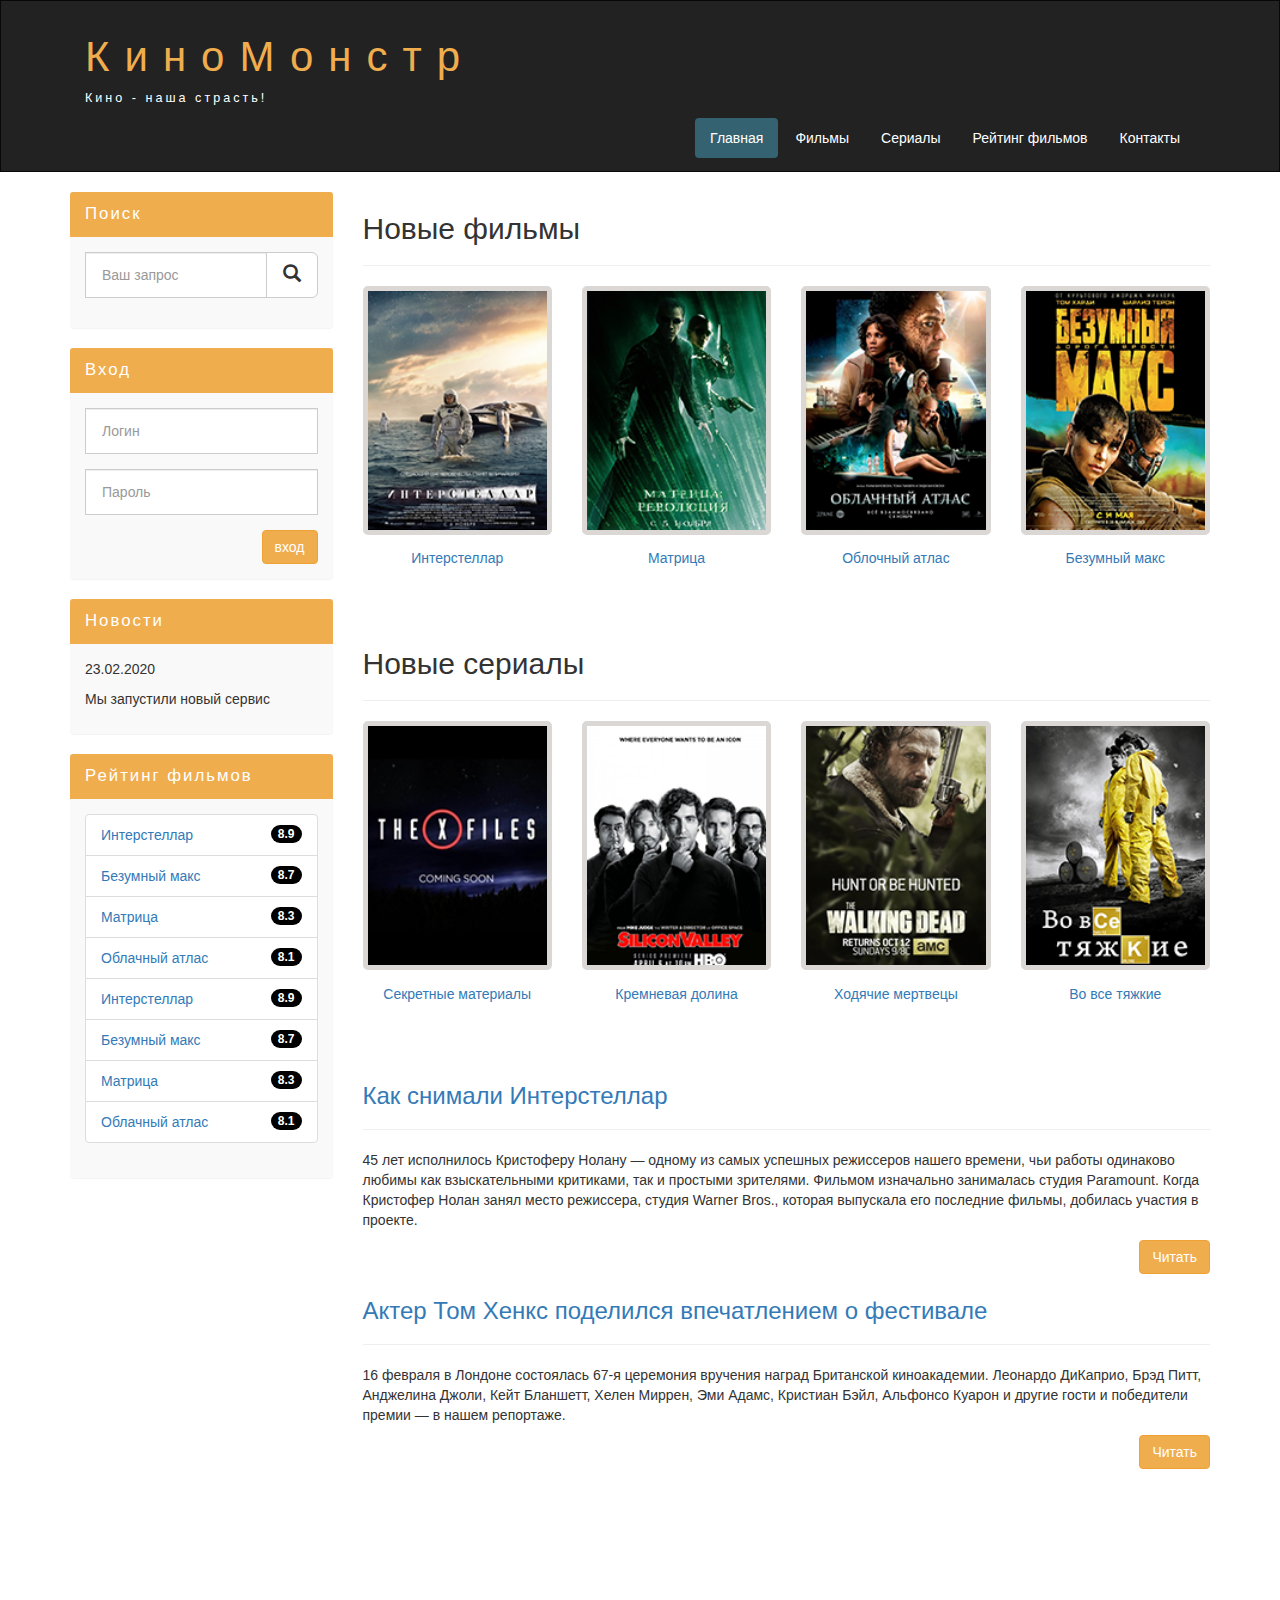
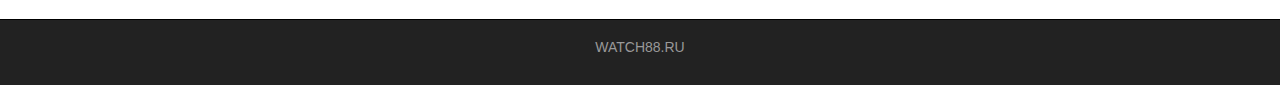
<file: index.html>
<!DOCTYPE html>
<html lang="ru">
  <head>
    <meta charset="utf-8">
    <meta http-equiv="X-UA-Compatible" content="IE=edge">
    <meta name="viewport" content="width=device-width, initial-scale=1">
    <!-- The above 3 meta tags *must* come first in the head; any other head content must come *after* these tags -->
    <title>Киномонстр Bootstrap</title>

    <!-- Bootstrap -->
    <link href="assets/css/bootstrap.min.css" rel="stylesheet">

    <!-- Main Style -->
    <link href="assets/css/style.css" rel="stylesheet">

    <!-- HTML5 shim and Respond.js for IE8 support of HTML5 elements and media queries -->
    <!-- WARNING: Respond.js doesn't work if you view the page via file:// -->
    <!--[if lt IE 9]>
      <script src="https://oss.maxcdn.com/html5shiv/3.7.3/html5shiv.min.js"></script>
      <script src="https://oss.maxcdn.com/respond/1.4.2/respond.min.js"></script>
    <![endif]-->
  </head>
  <body>
    
    <div class="container-fluid">
      <div class="row">
       
       <nav role="navigation" class="navbar navbar-inverse">
        <div class="container">

          <div class="navbar-header header">

            <div class="container">
              <div class="row">
                <div class="col-lg-12">
                  <h1><a href="index.html">КиноМонстр</a></h1>
                  <p>Кино - наша страсть!</p>
                </div>
              </div>
            </div>

            <button type="button" data-target="#navbarCollapse" data-toggle="collapse" class="navbar-toggle">
              <span class="sr-only">Toggle navigation</span>
              <span class="icon-bar"></span>
              <span class="icon-bar"></span>
              <span class="icon-bar"></span>
            </button>
          </div>
          
          <div id="navbarCollapse" class="collapse navbar-collapse navbar-right">
            
            <ul class="nav nav-pills">
              <li class="active"> <a href="index.html">Главная</a> </li>
              <li> <a href="films.html">Фильмы</a> </li>
              <li> <a href="#">Сериалы</a> </li>
              <li> <a href="rating.html">Рейтинг фильмов</a> </li>
              <li> <a href="contact.html">Контакты</a> </li>
            </ul>

          </div>

        </div>
       </nav>

      </div>
    </div>

    <div class="wrapper">
      
      <div class="container">
        
        <div class="row">
          
          <div class="col-lg-9 col-lg-push-3">

            <form role="search" class="visible-xs">
              <div class="form-group">
                <div class="input-group">
                  <input type="search" class="form-control input-lg" placeholder="Ваш запрос">
                  <div class="input-group-btn">
                    <button class="btn btn-default btn-lg" type="submit"><i class="glyphicon glyphicon-search"></i></button>
                  </div>
                </div>
              </div>
            </form>
            
            <h2>Новые фильмы</h2>
            <hr>
            <div class="row">
              
              <div class="films_block col-lg-3 col-md-3 col-sm-3 col-xs-6">
                <a href="show.html">
                  <img src="assets/img/inter.png" alt="интерстеллар">
                </a>
                <div class="film_label">
                  <a href="show.html">Интерстеллар</a>
                </div>
              </div>

              <div class="films_block col-lg-3 col-md-3 col-sm-3 col-xs-6">
                <a href="#">
                  <img src="assets/img/matrix.png" alt="Матрица">
                </a>
                <div class="film_label">
                  <a href="#">Матрица</a>
                </div>
              </div>

              <div class="films_block col-lg-3 col-md-3 col-sm-3 col-xs-6">
                <a href="#">
                  <img src="assets/img/cloud.png" alt="облочный атлас">
                </a>
                <div class="film_label">
                  <a href="#">Облочный атлас</a>
                </div>
              </div>

              <div class="films_block col-lg-3 col-md-3 col-sm-3 col-xs-6">
                <a href="#">
                  <img src="assets/img/max.png" alt="безумный макс">
                </a>
                <div class="film_label">
                  <a href="#">Безумный макс</a>
                </div>
              </div>

            </div>

            <div class="margin-8"></div>

            <h2>Новые сериалы</h2>
            <hr>
            <div class="row">
              
              <div class="films_block col-lg-3 col-md-3 col-sm-3 col-xs-6">
                <a href="#">
                  <img src="assets/img/xfiles.png" alt="секретные материалы">
                </a>
                <div class="film_label">
                  <a href="#">Секретные материалы</a>
                </div>
              </div>

              <div class="films_block col-lg-3 col-md-3 col-sm-3 col-xs-6">
                <a href="#">
                  <img src="assets/img/silicon.png" alt="кремневая долина">
                </a>
                <div class="film_label">
                  <a href="#">Кремневая долина</a>
                </div>
              </div>

              <div class="films_block col-lg-3 col-md-3 col-sm-3 col-xs-6">
                <a href="#">
                  <img src="assets/img/dead.png" alt="ходячие мертвецы">
                </a>
                <div class="film_label">
                  <a href="#">Ходячие мертвецы</a>
                </div>
              </div>

              <div class="films_block col-lg-3 col-md-3 col-sm-3 col-xs-6">
                <a href="#">
                  <img src="assets/img/breakingbad.png" alt="во все тяжкие">
                </a>
                <div class="film_label">
                  <a href="#">Во все тяжкие</a>
                </div>
              </div>

            </div>

            <div class="margin-8"></div>

            <a href="#"><h3>Как снимали Интерстеллар</h3></a>
            <hr>
            <p>
              45 лет исполнилось Кристоферу Нолану — одному из самых успешных режиссеров нашего времени, чьи работы одинаково любимы как взыскательными критиками, так и простыми зрителями. Фильмом изначально занималась студия Paramount. Когда Кристофер Нолан занял место режиссера, студия Warner Bros., которая выпускала его последние фильмы, добилась участия в проекте.
            </p>
            <a href="#" class="btn btn-warning pull-right">Читать</a>
            <div class="margin-8"></div>

            <a href="#"><h3>Актер Том Хенкс поделился впечатлением о фестивале</h3></a>
            <hr>
            <p>
              16 февраля в Лондоне состоялась 67-я церемония вручения наград Британской киноакадемии. Леонардо ДиКаприо, Брэд Питт, Анджелина Джоли, Кейт Бланшетт, Хелен Миррен, Эми Адамс, Кристиан Бэйл, Альфонсо Куарон и другие гости и победители премии — в нашем репортаже.
            </p>
            <a  href="#" class="btn btn-warning pull-right">Читать</a>
            <div class="margin-8 clear"></div>

          </div>



          <div class="col-lg-3 col-lg-pull-9">
            
            <div class="panel panel-info hidden-xs">
              <div class="panel-heading"><div class="sidebar-header">Поиск</div></div>
              <div class="panel-body">
                <form role="search">
                  <div class="form-group">
                    <div class="input-group">
                      <input type="search" class="form-control input-lg" placeholder="Ваш запрос">
                      <div class="input-group-btn">
                        <button class="btn btn-default btn-lg" type="submit"><i class="glyphicon glyphicon-search"></i></button>
                      </div>
                    </div>
                  </div>
                </form>
              </div>
            </div>

            <div class="panel panel-info">
              <div class="panel-heading"><div class="sidebar-header">Вход</div></div>
              <div class="panel-body">
                <form role="form">
                  <div class="form-group">
                    <input type="text" class="form-control input-lg" placeholder="Логин">
                  </div>
                  <div class="form-group">
                    <input type="password" class="form-control input-lg" placeholder="Пароль">
                  </div>
                  <button type="submit" class="btn btn-warning pull-right">вход</button>
                </form>
              </div>
            </div>

            <div class="panel panel-info">
              <div class="panel-heading"><div class="sidebar-header">Новости</div></div>
              <div class="panel-body">
                <p>23.02.2020</p>
                <p>Мы запустили новый сервис</p>
              </div>
            </div>

            <div class="panel panel-info">
              <div class="panel-heading"><div class="sidebar-header">Рейтинг фильмов</div></div>
              <div class="panel-body">
                
                <ul class="list-group">
                  
                  <li class="list-group-item list-group-item-warning">
                    <span class="badge">8.9</span>
                    <a href="show.html">Интерстеллар</a>
                  </li>
                  
                  <li class="list-group-item list-group-item-warning">
                    <span class="badge">8.7</span>
                    <a href="#">Безумный макс</a>
                  </li>
                  
                  <li class="list-group-item list-group-item-warning">
                    <span class="badge">8.3</span>
                    <a href="#">Матрица</a>
                  </li>
                  
                  <li class="list-group-item list-group-item-warning">
                    <span class="badge">8.1</span>
                    <a href="#">Облачный атлас</a>
                  </li>

                  <li class="list-group-item list-group-item-warning">
                    <span class="badge">8.9</span>
                    <a href="#">Интерстеллар</a>
                  </li>
                  
                  <li class="list-group-item list-group-item-warning">
                    <span class="badge">8.7</span>
                    <a href="#">Безумный макс</a>
                  </li>
                  
                  <li class="list-group-item list-group-item-warning">
                    <span class="badge">8.3</span>
                    <a href="#">Матрица</a>
                  </li>
                  
                  <li class="list-group-item list-group-item-warning">
                    <span class="badge">8.1</span>
                    <a href="#">Облачный атлас</a>
                  </li> 
                </ul>
              </div>
            </div>

          </div>

        </div>

      </div>

      <div class="clear"></div>

    </div>


    <footer>
      
      <div class="container">
        <p class="text-center"> <a href="http://watch88.ru">WATCH88.RU</a> </p>
      </div>

    </footer>

    <!-- jQuery (necessary for Bootstrap's JavaScript plugins) -->
    <script src="https://ajax.googleapis.com/ajax/libs/jquery/1.12.4/jquery.min.js"></script>
    <!-- Include all compiled plugins (below), or include individual files as needed -->
    <script src="assets/js/bootstrap.min.js"></script>
  </body>
</html>
</file>
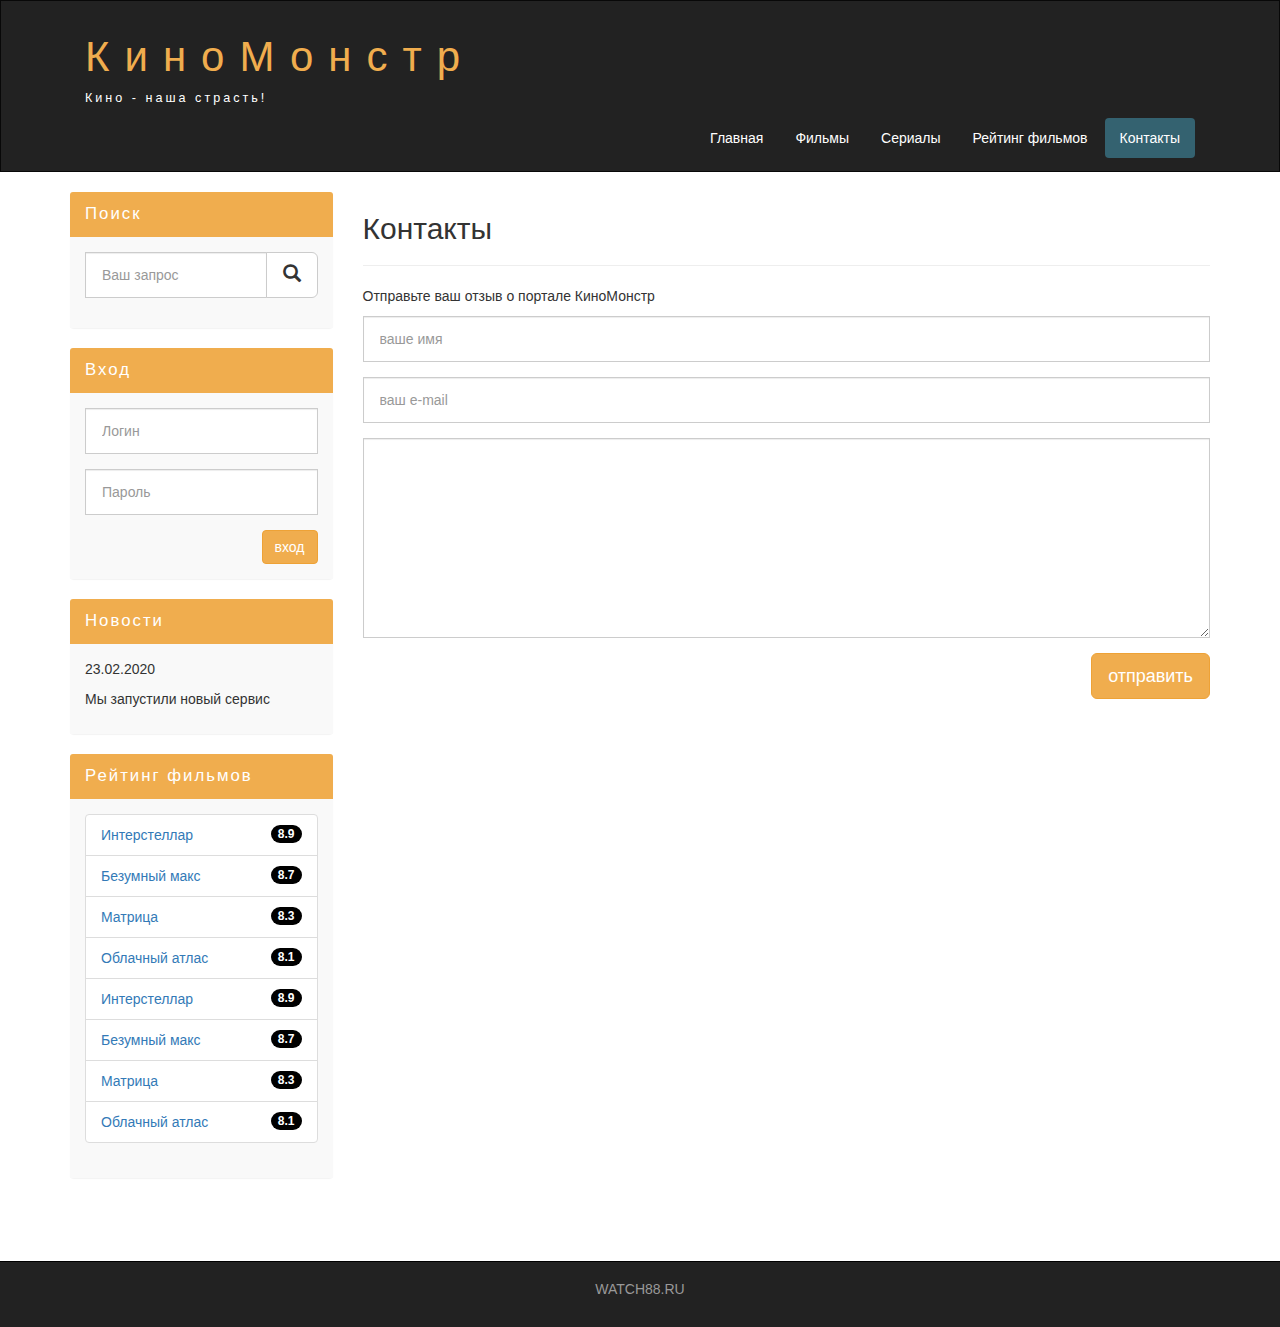
<file: contact.html>
<!DOCTYPE html>
<html lang="ru">
  <head>
    <meta charset="utf-8">
    <meta http-equiv="X-UA-Compatible" content="IE=edge">
    <meta name="viewport" content="width=device-width, initial-scale=1">
    <!-- The above 3 meta tags *must* come first in the head; any other head content must come *after* these tags -->
    <title>Контакты</title>

    <!-- Bootstrap -->
    <link href="assets/css/bootstrap.min.css" rel="stylesheet">

    <!-- Main Style -->
    <link href="assets/css/style.css" rel="stylesheet">

    <!-- HTML5 shim and Respond.js for IE8 support of HTML5 elements and media queries -->
    <!-- WARNING: Respond.js doesn't work if you view the page via file:// -->
    <!--[if lt IE 9]>
      <script src="https://oss.maxcdn.com/html5shiv/3.7.3/html5shiv.min.js"></script>
      <script src="https://oss.maxcdn.com/respond/1.4.2/respond.min.js"></script>
    <![endif]-->
  </head>
  <body>
    
    <div class="container-fluid">
      <div class="row">
       
       <nav role="navigation" class="navbar navbar-inverse">
        <div class="container">

          <div class="navbar-header header">

            <div class="container">
              <div class="row">
                <div class="col-lg-12">
                  <h1><a href="index.html">КиноМонстр</a></h1>
                  <p>Кино - наша страсть!</p>
                </div>
              </div>
            </div>

            <button type="button" data-target="#navbarCollapse" data-toggle="collapse" class="navbar-toggle">
              <span class="sr-only">Toggle navigation</span>
              <span class="icon-bar"></span>
              <span class="icon-bar"></span>
              <span class="icon-bar"></span>
            </button>
          </div>
          
          <div id="navbarCollapse" class="collapse navbar-collapse navbar-right">
            
            <ul class="nav nav-pills">
              <li> <a href="index.html">Главная</a> </li>
              <li> <a href="films.html">Фильмы</a> </li>
              <li> <a href="#">Сериалы</a> </li>
              <li> <a href="rating.html">Рейтинг фильмов</a> </li>
              <li class="active"> <a href="contact.html">Контакты</a> </li>
            </ul>

          </div>

        </div>
       </nav>

      </div>
    </div>

    <div class="wrapper">
      
      <div class="container">
        
        <div class="row">
          
          <div class="col-lg-9 col-lg-push-3">

            <form role="search" class="visible-xs">
              <div class="form-group">
                <div class="input-group">
                  <input type="search" class="form-control input-lg" placeholder="Ваш запрос">
                  <div class="input-group-btn">
                    <button class="btn btn-default btn-lg" type="submit"><i class="glyphicon glyphicon-search"></i></button>
                  </div>
                </div>
              </div>
            </form>

            <h2>Контакты</h2>
            <hr>

            <p>Отправьте ваш отзыв о портале КиноМонстр</p>

            <form>
              <div class="form-group">
                <input type="text" placeholder="ваше имя" class="form-control input-lg">
              </div>
              <div class="form-group">
                <input type="text" placeholder="ваш e-mail" class="form-control input-lg">
              </div>
              <div class="form-group">
                <textarea class="form-control"></textarea>
              </div>
              <button class="btn btn-warning btn-lg pull-right">отправить</button>
            </form>

            <div class="margin-8 clear"></div>

          
          </div>



          <div class="col-lg-3 col-lg-pull-9"> <!-- Меняем блоки местами -->
            
            <div class="panel panel-info hidden-xs">
              <div class="panel-heading"><div class="sidebar-header">Поиск</div></div>
              <div class="panel-body">
                <form role="search">
                  <div class="form-group">
                    <div class="input-group">
                      <input type="search" class="form-control input-lg" placeholder="Ваш запрос">
                      <div class="input-group-btn">
                        <button class="btn btn-default btn-lg" type="submit"><i class="glyphicon glyphicon-search"></i></button>
                      </div>
                    </div>
                  </div>
                </form>
              </div>
            </div>

            <div class="panel panel-info">
              <div class="panel-heading"><div class="sidebar-header">Вход</div></div>
              <div class="panel-body">
                <form role="form">
                  <div class="form-group">
                    <input type="text" class="form-control input-lg" placeholder="Логин">
                  </div>
                  <div class="form-group">
                    <input type="password" class="form-control input-lg" placeholder="Пароль">
                  </div>
                  <button type="submit" class="btn btn-warning pull-right">вход</button>
                </form>
              </div>
            </div>

            <div class="panel panel-info">
              <div class="panel-heading"><div class="sidebar-header">Новости</div></div>
              <div class="panel-body">
                <p>23.02.2020</p>
                <p>Мы запустили новый сервис</p>
              </div>
            </div>

            <div class="panel panel-info">
              <div class="panel-heading"><div class="sidebar-header">Рейтинг фильмов</div></div>
              <div class="panel-body">
                
                <ul class="list-group">
                  
                  <li class="list-group-item list-group-item-warning">
                    <span class="badge">8.9</span>
                    <a href="show.html">Интерстеллар</a>
                  </li>
                  
                  <li class="list-group-item list-group-item-warning">
                    <span class="badge">8.7</span>
                    <a href="#">Безумный макс</a>
                  </li>
                  
                  <li class="list-group-item list-group-item-warning">
                    <span class="badge">8.3</span>
                    <a href="#">Матрица</a>
                  </li>
                  
                  <li class="list-group-item list-group-item-warning">
                    <span class="badge">8.1</span>
                    <a href="#">Облачный атлас</a>
                  </li>

                  <li class="list-group-item list-group-item-warning">
                    <span class="badge">8.9</span>
                    <a href="#">Интерстеллар</a>
                  </li>
                  
                  <li class="list-group-item list-group-item-warning">
                    <span class="badge">8.7</span>
                    <a href="#">Безумный макс</a>
                  </li>
                  
                  <li class="list-group-item list-group-item-warning">
                    <span class="badge">8.3</span>
                    <a href="#">Матрица</a>
                  </li>
                  
                  <li class="list-group-item list-group-item-warning">
                    <span class="badge">8.1</span>
                    <a href="#">Облачный атлас</a>
                  </li> 
                </ul>
              </div>
            </div>

          </div>

        </div>

      </div>

      <div class="clear"></div>

    </div>


    <footer>
      
      <div class="container">
        <p class="text-center"> <a href="http://watch88.ru">WATCH88.RU</a> </p>
      </div>

    </footer>

    <!-- jQuery (necessary for Bootstrap's JavaScript plugins) -->
    <script src="https://ajax.googleapis.com/ajax/libs/jquery/1.12.4/jquery.min.js"></script>
    <!-- Include all compiled plugins (below), or include individual files as needed -->
    <script src="assets/js/bootstrap.min.js"></script>
  </body>
</html>
</file>
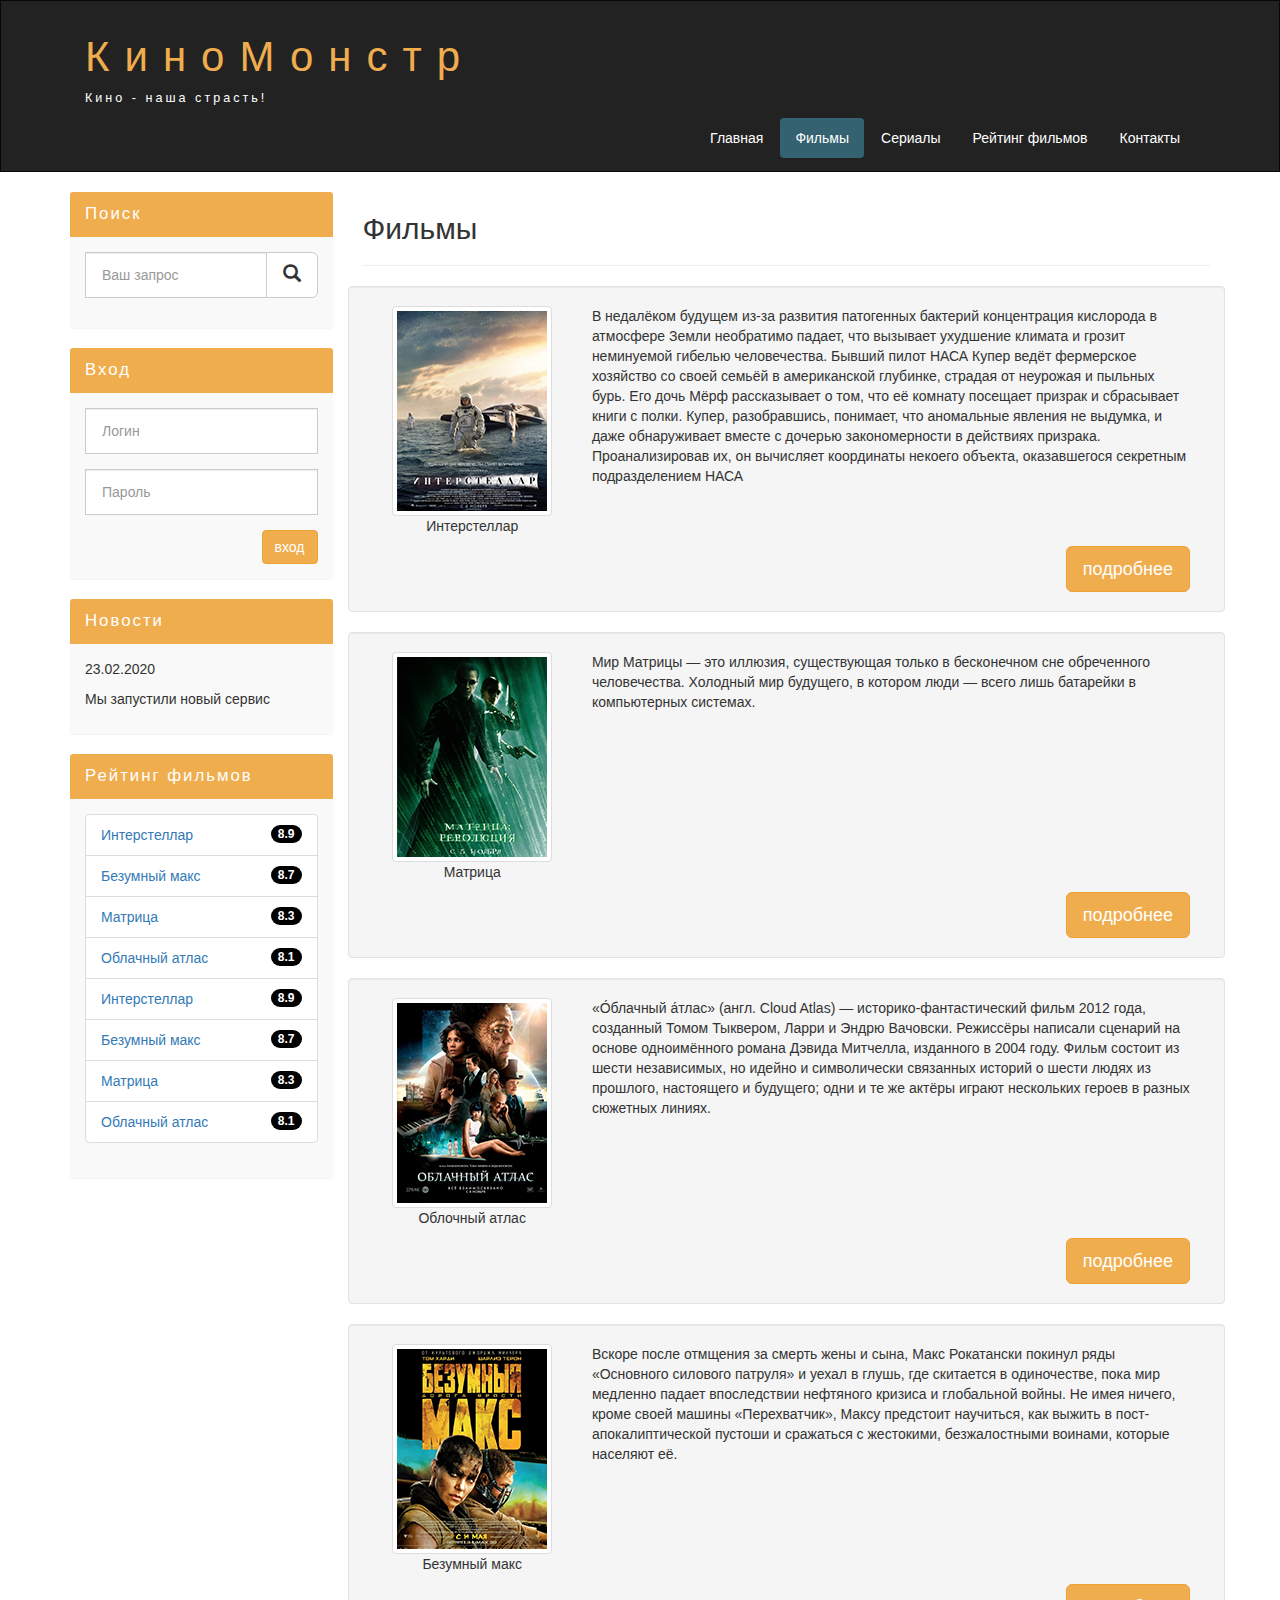
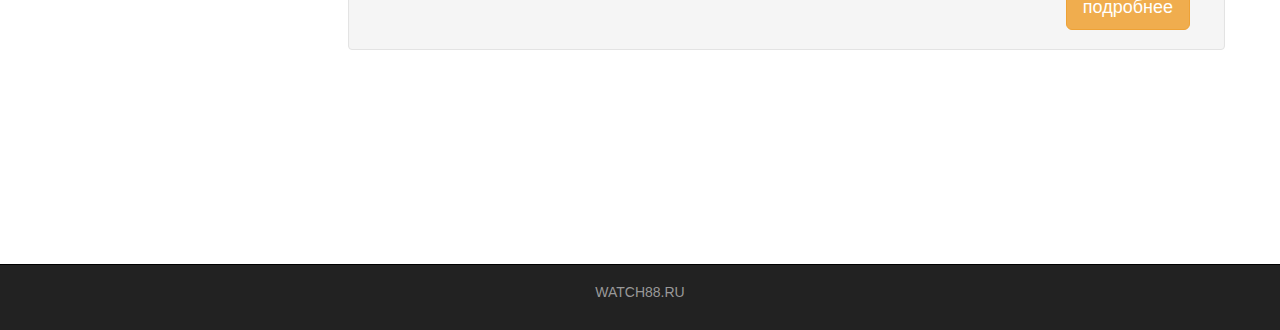
<file: films.html>
<!DOCTYPE html>
<html lang="ru">
  <head>
    <meta charset="utf-8">
    <meta http-equiv="X-UA-Compatible" content="IE=edge">
    <meta name="viewport" content="width=device-width, initial-scale=1">
    <!-- The above 3 meta tags *must* come first in the head; any other head content must come *after* these tags -->
    <title>Фильмы</title>

    <!-- Bootstrap -->
    <link href="assets/css/bootstrap.min.css" rel="stylesheet">

    <!-- Main Style -->
    <link href="assets/css/style.css" rel="stylesheet">

    <!-- HTML5 shim and Respond.js for IE8 support of HTML5 elements and media queries -->
    <!-- WARNING: Respond.js doesn't work if you view the page via file:// -->
    <!--[if lt IE 9]>
      <script src="https://oss.maxcdn.com/html5shiv/3.7.3/html5shiv.min.js"></script>
      <script src="https://oss.maxcdn.com/respond/1.4.2/respond.min.js"></script>
    <![endif]-->
  </head>
  <body>
    
    <div class="container-fluid">
      <div class="row">
       
       <nav role="navigation" class="navbar navbar-inverse">
        <div class="container">

          <div class="navbar-header header">

            <div class="container">
              <div class="row">
                <div class="col-lg-12">
                  <h1><a href="index.html">КиноМонстр</a></h1>
                  <p>Кино - наша страсть!</p>
                </div>
              </div>
            </div>

            <button type="button" data-target="#navbarCollapse" data-toggle="collapse" class="navbar-toggle">
              <span class="sr-only">Toggle navigation</span>
              <span class="icon-bar"></span>
              <span class="icon-bar"></span>
              <span class="icon-bar"></span>
            </button>
          </div>
          
          <div id="navbarCollapse" class="collapse navbar-collapse navbar-right">
            
            <ul class="nav nav-pills">
              <li> <a href="index.html">Главная</a> </li>
              <li class="active"> <a href="films.html">Фильмы</a> </li>
              <li> <a href="#">Сериалы</a> </li>
              <li> <a href="rating.html">Рейтинг фильмов</a> </li>
              <li> <a href="contact.html">Контакты</a> </li>
            </ul>

          </div>

        </div>
       </nav>

      </div>
    </div>

    <div class="wrapper">
      
      <div class="container">
        
        <div class="row">
          
          <div class="col-lg-9 col-lg-push-3">

            <form role="search" class="visible-xs">
              <div class="form-group">
                <div class="input-group">
                  <input type="search" class="form-control input-lg" placeholder="Ваш запрос">
                  <div class="input-group-btn">
                    <button class="btn btn-default btn-lg" type="submit"><i class="glyphicon glyphicon-search"></i></button>
                  </div>
                </div>
              </div>
            </form>

            <h2>Фильмы</h2>
            <hr>


<!--               <div class="media well clearfix">
  <div class="media-left text-center">
    <a href="#">
      <img class="media-object img-thumbnail" src="assets/img/inter.png" alt="интерстеллар">
    </a>
    <p>Интерстеллар</p>
  </div>
  <div class="media-body">
    <h4 class="media-heading">Интерстеллар</h4>
    <br>
    <p>
      В недалёком будущем из-за развития патогенных бактерий концентрация кислорода в атмосфере Земли необратимо падает, что вызывает ухудшение климата и грозит неминуемой гибелью человечества. Бывший пилот НАСА Купер ведёт фермерское хозяйство со своей семьёй в американской глубинке, страдая от неурожая и пыльных бурь. Его дочь Мёрф рассказывает о том, что её комнату посещает призрак и сбрасывает книги с полки. Купер, разобравшись, понимает, что аномальные явления не выдумка, и даже обнаруживает вместе с дочерью закономерности в действиях призрака. Проанализировав их, он вычисляет координаты некоего объекта, оказавшегося секретным подразделением НАСА
    </p>
  </div>

  <div class="col-lg-12">
    <a href="show.html" class="btn btn-warning btn-lg pull-right">подробнее</a>
  </div>

</div> -->


            <div class="row">
              <div class="well clearfix">
                <div class="col-lg-3 col-md-2 text-center">
                  <img class="img-thumbnail" src="assets/img/inter.png" alt="интерстеллар">
                  <p>Интерстеллар</p>
                </div>

                <div class="col-lg-9 col-md-10">
                  <p>
                    В недалёком будущем из-за развития патогенных бактерий концентрация кислорода в атмосфере Земли необратимо падает, что вызывает ухудшение климата и грозит неминуемой гибелью человечества. Бывший пилот НАСА Купер ведёт фермерское хозяйство со своей семьёй в американской глубинке, страдая от неурожая и пыльных бурь. Его дочь Мёрф рассказывает о том, что её комнату посещает призрак и сбрасывает книги с полки. Купер, разобравшись, понимает, что аномальные явления не выдумка, и даже обнаруживает вместе с дочерью закономерности в действиях призрака. Проанализировав их, он вычисляет координаты некоего объекта, оказавшегося секретным подразделением НАСА
                  </p>
                </div>

                <div class="col-lg-12">
                  <a href="show.html" class="btn btn-warning btn-lg pull-right">подробнее</a>
                </div>
              </div>

            </div>

            <div class="row">
              <div class="well clearfix">
                <div class="col-lg-3 col-md-2 text-center">
                  <img class="img-thumbnail" src="assets/img/matrix.png" alt="Матрица">
                  <p>Матрица</p>
                </div>

                <div class="col-lg-9 col-md-10">
                  <p>
                    Мир Матрицы — это иллюзия, существующая только в бесконечном сне обреченного человечества. Холодный мир будущего, в котором люди — всего лишь батарейки в компьютерных системах.
                  </p>
                </div>

                <div class="col-lg-12">
                  <a href="show.html" class="btn btn-warning btn-lg pull-right">подробнее</a>
                </div>
              </div>

            </div>

            <div class="row">
              <div class="well clearfix">
                <div class="col-lg-3 col-md-2 text-center">
                  <img class="img-thumbnail" src="assets/img/cloud.png" alt="Облочный атлас">
                  <p>Облочный атлас</p>
                </div>

                <div class="col-lg-9 col-md-10">
                  <p>
                    «О́блачный а́тлас» (англ. Cloud Atlas) — историко-фантастический фильм 2012 года, созданный Томом Тыквером, Ларри и Эндрю Вачовски. Режиссёры написали сценарий на основе одноимённого романа Дэвида Митчелла, изданного в 2004 году. Фильм состоит из шести независимых, но идейно и символически связанных историй о шести людях из прошлого, настоящего и будущего; одни и те же актёры играют нескольких героев в разных сюжетных линиях.
                  </p>
                </div>

                <div class="col-lg-12">
                  <a href="show.html" class="btn btn-warning btn-lg pull-right">подробнее</a>
                </div>
              </div>

            </div>

            <div class="row">
              <div class="well clearfix">
                <div class="col-lg-3 col-md-2 text-center">
                  <img class="img-thumbnail" src="assets/img/max.png" alt="Безумный макс">
                  <p>Безумный макс</p>
                </div>

                <div class="col-lg-9 col-md-10">
                  <p>
                    Вскоре после отмщения за смерть жены и сына, Макс Рокатански покинул ряды «Основного силового патруля» и уехал в глушь, где скитается в одиночестве, пока мир медленно падает впоследствии нефтяного кризиса и глобальной войны. Не имея ничего, кроме своей машины «Перехватчик», Максу предстоит научиться, как выжить в пост-апокалиптической пустоши и сражаться с жестокими, безжалостными воинами, которые населяют её.
                  </p>
                </div>

                <div class="col-lg-12">
                  <a href="show.html" class="btn btn-warning btn-lg pull-right">подробнее</a>
                </div>
              </div>

            </div>


            <div class="margin-8 clear"></div>

        
          </div>



          <div class="col-lg-3 col-lg-pull-9"> <!-- Меняем блоки местами -->
            
            <div class="panel panel-info hidden-xs">
              <div class="panel-heading"><div class="sidebar-header">Поиск</div></div>
              <div class="panel-body">
                <form role="search">
                  <div class="form-group">
                    <div class="input-group">
                      <input type="search" class="form-control input-lg" placeholder="Ваш запрос">
                      <div class="input-group-btn">
                        <button class="btn btn-default btn-lg" type="submit"><i class="glyphicon glyphicon-search"></i></button>
                      </div>
                    </div>
                  </div>
                </form>
              </div>
            </div>

            <div class="panel panel-info">
              <div class="panel-heading"><div class="sidebar-header">Вход</div></div>
              <div class="panel-body">
                <form role="form">
                  <div class="form-group">
                    <input type="text" class="form-control input-lg" placeholder="Логин">
                  </div>
                  <div class="form-group">
                    <input type="password" class="form-control input-lg" placeholder="Пароль">
                  </div>
                  <button type="submit" class="btn btn-warning pull-right">вход</button>
                </form>
              </div>
            </div>

            <div class="panel panel-info">
              <div class="panel-heading"><div class="sidebar-header">Новости</div></div>
              <div class="panel-body">
                <p>23.02.2020</p>
                <p>Мы запустили новый сервис</p>
              </div>
            </div>

            <div class="panel panel-info">
              <div class="panel-heading"><div class="sidebar-header">Рейтинг фильмов</div></div>
              <div class="panel-body">
                
                <ul class="list-group">
                  
                  <li class="list-group-item list-group-item-warning">
                    <span class="badge">8.9</span>
                    <a href="show.html">Интерстеллар</a>
                  </li>
                  
                  <li class="list-group-item list-group-item-warning">
                    <span class="badge">8.7</span>
                    <a href="#">Безумный макс</a>
                  </li>
                  
                  <li class="list-group-item list-group-item-warning">
                    <span class="badge">8.3</span>
                    <a href="#">Матрица</a>
                  </li>
                  
                  <li class="list-group-item list-group-item-warning">
                    <span class="badge">8.1</span>
                    <a href="#">Облачный атлас</a>
                  </li>

                  <li class="list-group-item list-group-item-warning">
                    <span class="badge">8.9</span>
                    <a href="#">Интерстеллар</a>
                  </li>
                  
                  <li class="list-group-item list-group-item-warning">
                    <span class="badge">8.7</span>
                    <a href="#">Безумный макс</a>
                  </li>
                  
                  <li class="list-group-item list-group-item-warning">
                    <span class="badge">8.3</span>
                    <a href="#">Матрица</a>
                  </li>
                  
                  <li class="list-group-item list-group-item-warning">
                    <span class="badge">8.1</span>
                    <a href="#">Облачный атлас</a>
                  </li> 
                </ul>
              </div>
            </div>

          </div>

        </div>

      </div>

      <div class="clear"></div>

    </div>


    <footer>
      
      <div class="container">
        <p class="text-center"> <a href="http://watch88.ru">WATCH88.RU</a> </p>
      </div>

    </footer>

    <!-- jQuery (necessary for Bootstrap's JavaScript plugins) -->
    <script src="https://ajax.googleapis.com/ajax/libs/jquery/1.12.4/jquery.min.js"></script>
    <!-- Include all compiled plugins (below), or include individual files as needed -->
    <script src="assets/js/bootstrap.min.js"></script>
  </body>
</html>
</file>
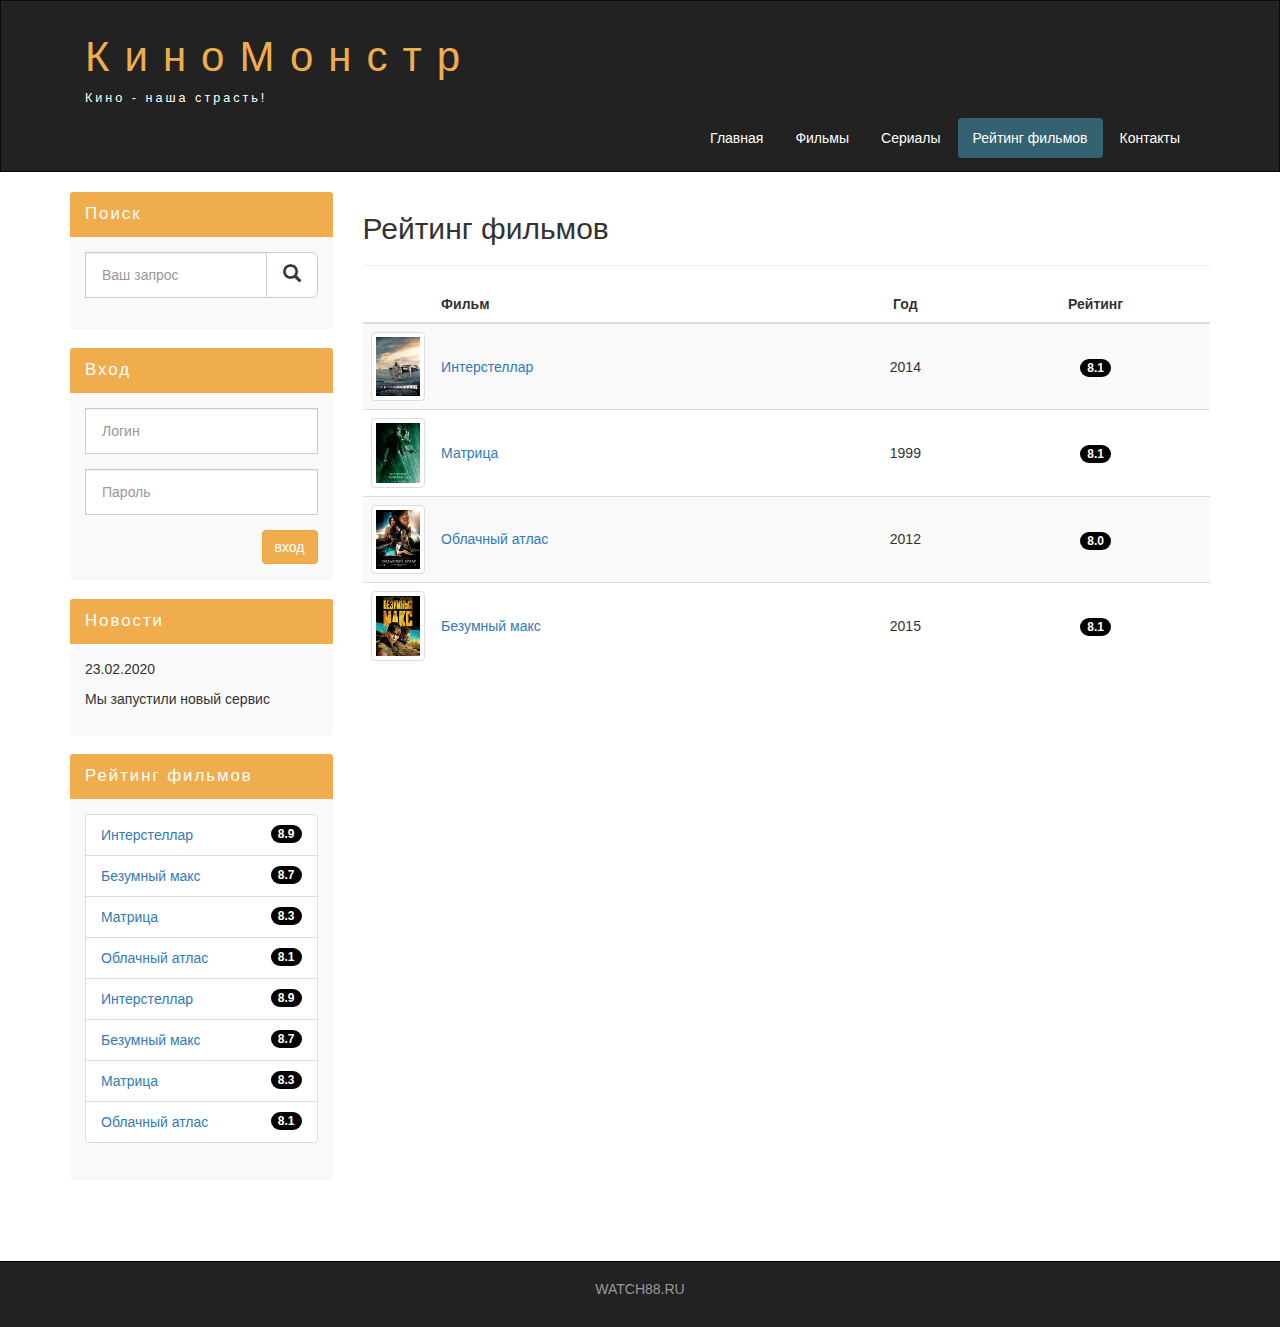
<file: rating.html>
<!DOCTYPE html>
<html lang="ru">
  <head>
    <meta charset="utf-8">
    <meta http-equiv="X-UA-Compatible" content="IE=edge">
    <meta name="viewport" content="width=device-width, initial-scale=1">
    <!-- The above 3 meta tags *must* come first in the head; any other head content must come *after* these tags -->
    <title>Рейтинг фильмов</title>

    <!-- Bootstrap -->
    <link href="assets/css/bootstrap.min.css" rel="stylesheet">

    <!-- Main Style -->
    <link href="assets/css/style.css" rel="stylesheet">

    <!-- HTML5 shim and Respond.js for IE8 support of HTML5 elements and media queries -->
    <!-- WARNING: Respond.js doesn't work if you view the page via file:// -->
    <!--[if lt IE 9]>
      <script src="https://oss.maxcdn.com/html5shiv/3.7.3/html5shiv.min.js"></script>
      <script src="https://oss.maxcdn.com/respond/1.4.2/respond.min.js"></script>
    <![endif]-->
  </head>
  <body>
    
    <div class="container-fluid">
      <div class="row">
       
       <nav role="navigation" class="navbar navbar-inverse">
        <div class="container">

          <div class="navbar-header header">

            <div class="container">
              <div class="row">
                <div class="col-lg-12">
                  <h1><a href="index.html">КиноМонстр</a></h1>
                  <p>Кино - наша страсть!</p>
                </div>
              </div>
            </div>

            <button type="button" data-target="#navbarCollapse" data-toggle="collapse" class="navbar-toggle">
              <span class="sr-only">Toggle navigation</span>
              <span class="icon-bar"></span>
              <span class="icon-bar"></span>
              <span class="icon-bar"></span>
            </button>
          </div>
          
          <div id="navbarCollapse" class="collapse navbar-collapse navbar-right">
            
            <ul class="nav nav-pills">
              <li> <a href="index.html">Главная</a> </li>
              <li> <a href="films.html">Фильмы</a> </li>
              <li> <a href="#">Сериалы</a> </li>
              <li class="active"> <a href="rating.html">Рейтинг фильмов</a> </li>
              <li> <a href="contact.html">Контакты</a> </li>
            </ul>

          </div>

        </div>
       </nav>

      </div>
    </div>

    <div class="wrapper">
      
      <div class="container">
        
        <div class="row">
          
          <div class="col-lg-9 col-lg-push-3">

            <form role="search" class="visible-xs">
              <div class="form-group">
                <div class="input-group">
                  <input type="search" class="form-control input-lg" placeholder="Ваш запрос">
                  <div class="input-group-btn">
                    <button class="btn btn-default btn-lg" type="submit"><i class="glyphicon glyphicon-search"></i></button>
                  </div>
                </div>
              </div>
            </form>

            <h2>Рейтинг фильмов</h2>
            <hr>

            <table class="table table-striped">
              <thead>
                <tr>
                  <th></th>
                  <th>Фильм</th>
                  <th class="text-center">Год</th>
                  <th class="text-center">Рейтинг</th>
                </tr>
              </thead>
              <tbody>
                <tr>
                  <td class="col-lg-1 col-md-1 col-sm-1 col-xs-2">
                    <img class="img-responsive img-thumbnail" src="assets/img/inter.png" alt="интерстеллар">
                  </td>
                  <td><a href="show.html">Интерстеллар</a></td>
                  <td class="text-center">2014</td>
                  <td class="text-center"><span class="badge">8.1</span></td>
                </tr>

                <tr>
                  <td class="col-lg-1 col-md-1 col-sm-1 col-xs-2">
                    <img class="img-responsive img-thumbnail" src="assets/img/matrix.png" alt="Матрица">
                  </td>
                  <td><a href="show.html">Матрица</a></td>
                  <td class="text-center">1999</td>
                  <td class="text-center"><span class="badge">8.1</span></td>
                </tr>

                <tr>
                  <td class="col-lg-1 col-md-1 col-sm-1 col-xs-2">
                    <img class="img-responsive img-thumbnail" src="assets/img/cloud.png" alt="Облачный атлас">
                  </td>
                  <td><a href="show.html">Облачный атлас</a></td>
                  <td class="text-center">2012</td>
                  <td class="text-center"><span class="badge">8.0</span></td>
                </tr>

                <tr>
                  <td class="col-lg-1 col-md-1 col-sm-1 col-xs-2">
                    <img class="img-responsive img-thumbnail" src="assets/img/max.png" alt="Безумный макс">
                  </td>
                  <td><a href="show.html">Безумный макс</a></td>
                  <td class="text-center">2015</td>
                  <td class="text-center"><span class="badge">8.1</span></td>
                </tr>
              </tbody>


            </table>

            <div class="margin-8 clear"></div>

          
          </div>



          <div class="col-lg-3 col-lg-pull-9"> <!-- Меняем блоки местами -->
            
            <div class="panel panel-info hidden-xs">
              <div class="panel-heading"><div class="sidebar-header">Поиск</div></div>
              <div class="panel-body">
                <form role="search">
                  <div class="form-group">
                    <div class="input-group">
                      <input type="search" class="form-control input-lg" placeholder="Ваш запрос">
                      <div class="input-group-btn">
                        <button class="btn btn-default btn-lg" type="submit"><i class="glyphicon glyphicon-search"></i></button>
                      </div>
                    </div>
                  </div>
                </form>
              </div>
            </div>

            <div class="panel panel-info">
              <div class="panel-heading"><div class="sidebar-header">Вход</div></div>
              <div class="panel-body">
                <form role="form">
                  <div class="form-group">
                    <input type="text" class="form-control input-lg" placeholder="Логин">
                  </div>
                  <div class="form-group">
                    <input type="password" class="form-control input-lg" placeholder="Пароль">
                  </div>
                  <button type="submit" class="btn btn-warning pull-right">вход</button>
                </form>
              </div>
            </div>

            <div class="panel panel-info">
              <div class="panel-heading"><div class="sidebar-header">Новости</div></div>
              <div class="panel-body">
                <p>23.02.2020</p>
                <p>Мы запустили новый сервис</p>
              </div>
            </div>

            <div class="panel panel-info">
              <div class="panel-heading"><div class="sidebar-header">Рейтинг фильмов</div></div>
              <div class="panel-body">
                
                <ul class="list-group">
                  
                  <li class="list-group-item list-group-item-warning">
                    <span class="badge">8.9</span>
                    <a href="show.html">Интерстеллар</a>
                  </li>
                  
                  <li class="list-group-item list-group-item-warning">
                    <span class="badge">8.7</span>
                    <a href="#">Безумный макс</a>
                  </li>
                  
                  <li class="list-group-item list-group-item-warning">
                    <span class="badge">8.3</span>
                    <a href="#">Матрица</a>
                  </li>
                  
                  <li class="list-group-item list-group-item-warning">
                    <span class="badge">8.1</span>
                    <a href="#">Облачный атлас</a>
                  </li>

                  <li class="list-group-item list-group-item-warning">
                    <span class="badge">8.9</span>
                    <a href="#">Интерстеллар</a>
                  </li>
                  
                  <li class="list-group-item list-group-item-warning">
                    <span class="badge">8.7</span>
                    <a href="#">Безумный макс</a>
                  </li>
                  
                  <li class="list-group-item list-group-item-warning">
                    <span class="badge">8.3</span>
                    <a href="#">Матрица</a>
                  </li>
                  
                  <li class="list-group-item list-group-item-warning">
                    <span class="badge">8.1</span>
                    <a href="#">Облачный атлас</a>
                  </li> 
                </ul>
              </div>
            </div>

          </div>

        </div>

      </div>

      <div class="clear"></div>

    </div>


    <footer>
      
      <div class="container">
        <p class="text-center"> <a href="http://watch88.ru">WATCH88.RU</a> </p>
      </div>

    </footer>

    <!-- jQuery (necessary for Bootstrap's JavaScript plugins) -->
    <script src="https://ajax.googleapis.com/ajax/libs/jquery/1.12.4/jquery.min.js"></script>
    <!-- Include all compiled plugins (below), or include individual files as needed -->
    <script src="assets/js/bootstrap.min.js"></script>
  </body>
</html>
</file>
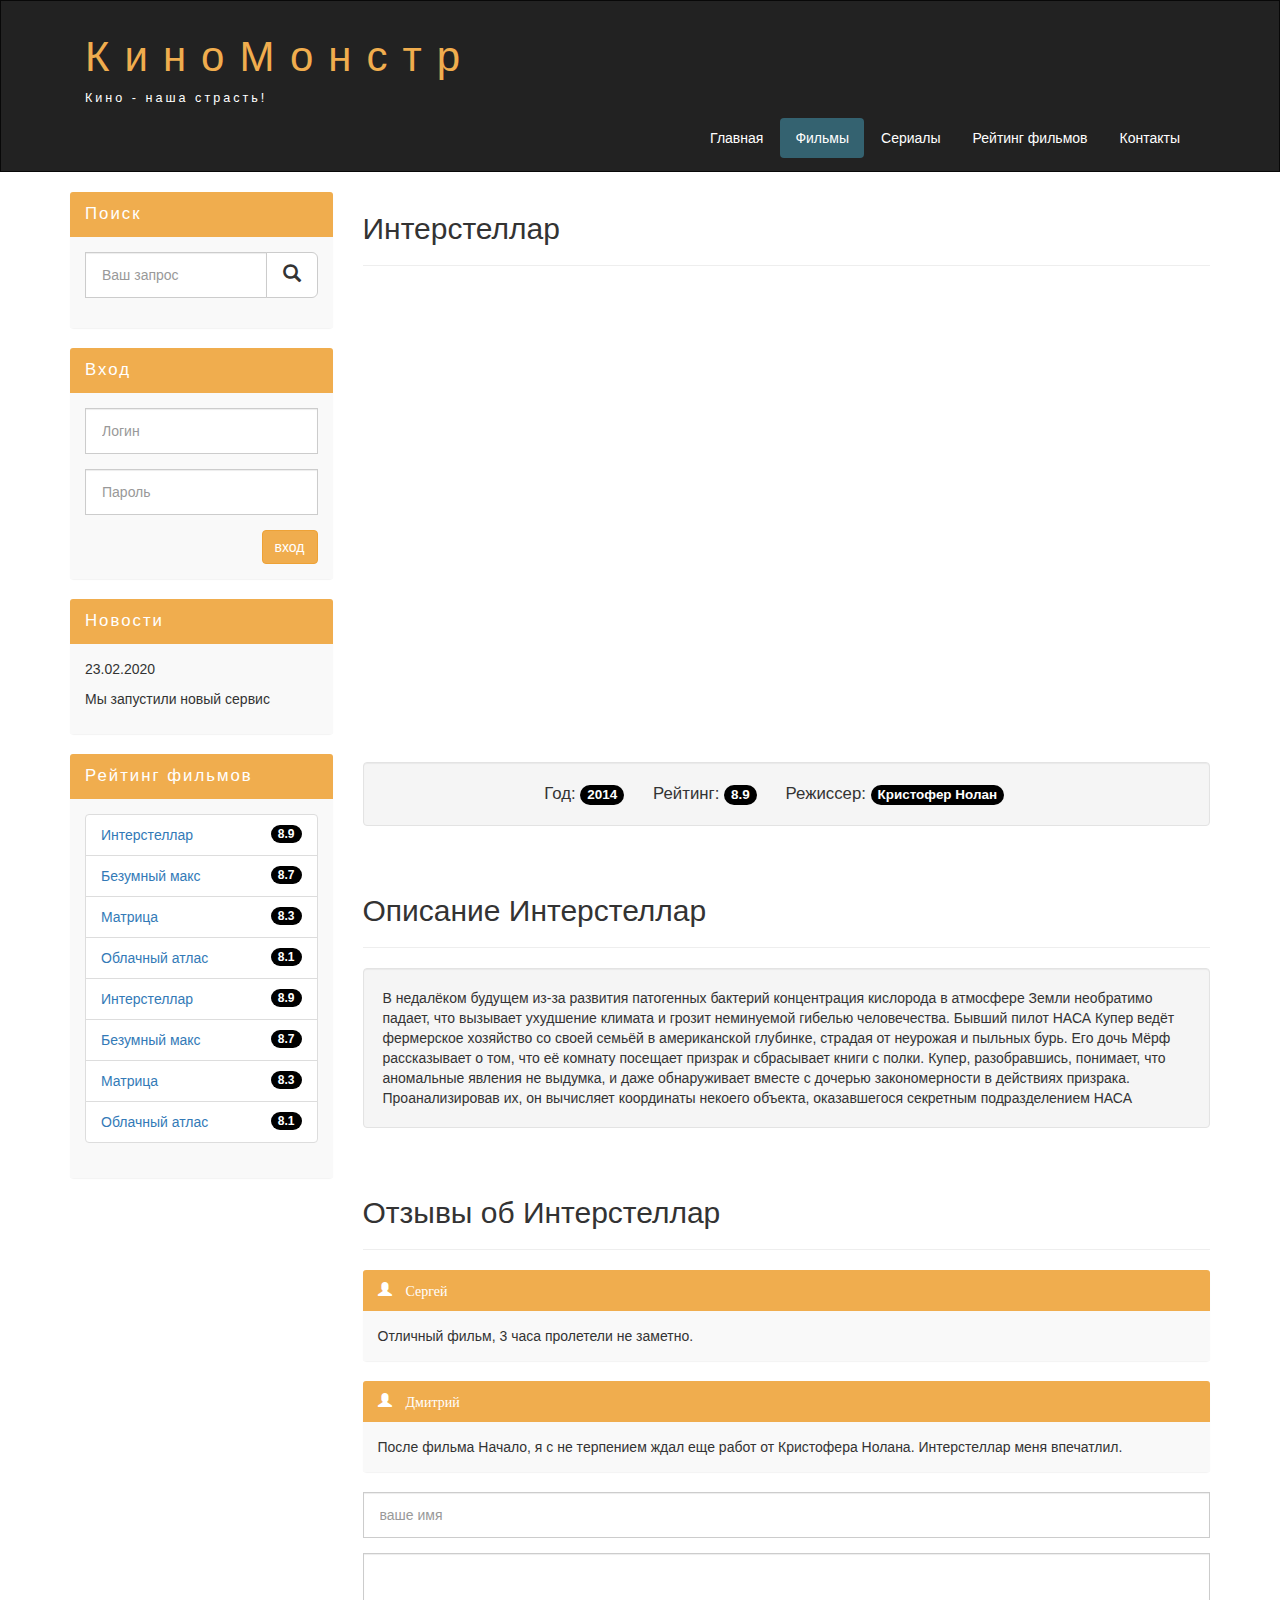
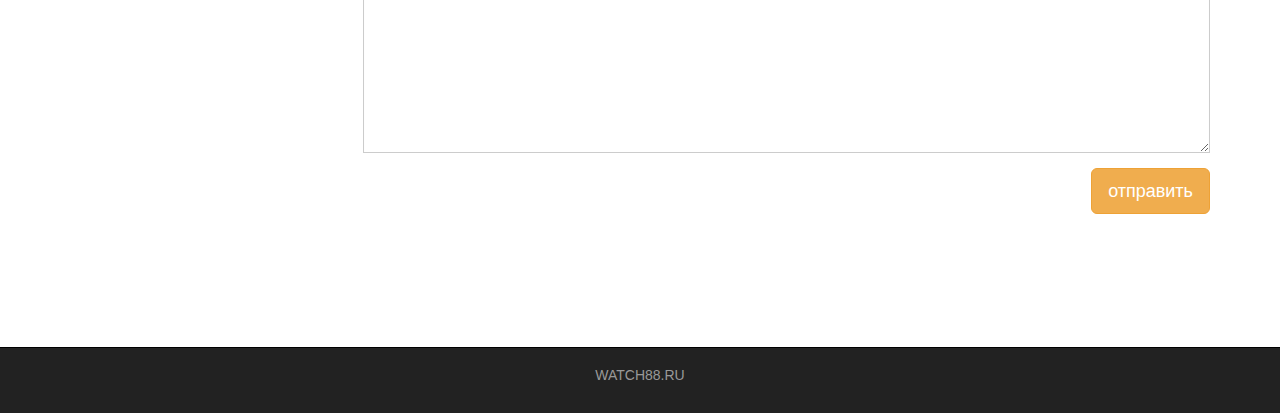
<file: show.html>
<!DOCTYPE html>
<html lang="ru">
  <head>
    <meta charset="utf-8">
    <meta http-equiv="X-UA-Compatible" content="IE=edge">
    <meta name="viewport" content="width=device-width, initial-scale=1">
    <!-- The above 3 meta tags *must* come first in the head; any other head content must come *after* these tags -->
    <title>Киномонстр Bootstrap</title>

    <!-- Bootstrap -->
    <link href="assets/css/bootstrap.min.css" rel="stylesheet">

    <!-- Main Style -->
    <link href="assets/css/style.css" rel="stylesheet">

    <!-- HTML5 shim and Respond.js for IE8 support of HTML5 elements and media queries -->
    <!-- WARNING: Respond.js doesn't work if you view the page via file:// -->
    <!--[if lt IE 9]>
      <script src="https://oss.maxcdn.com/html5shiv/3.7.3/html5shiv.min.js"></script>
      <script src="https://oss.maxcdn.com/respond/1.4.2/respond.min.js"></script>
    <![endif]-->
  </head>
  <body>
    
    <div class="container-fluid">
      <div class="row">
       
       <nav role="navigation" class="navbar navbar-inverse">
        <div class="container">

          <div class="navbar-header header">

            <div class="container">
              <div class="row">
                <div class="col-lg-12">
                  <h1><a href="index.html">КиноМонстр</a></h1>
                  <p>Кино - наша страсть!</p>
                </div>
              </div>
            </div>

            <button type="button" data-target="#navbarCollapse" data-toggle="collapse" class="navbar-toggle">
              <span class="sr-only">Toggle navigation</span>
              <span class="icon-bar"></span>
              <span class="icon-bar"></span>
              <span class="icon-bar"></span>
            </button>
          </div>
          
          <div id="navbarCollapse" class="collapse navbar-collapse navbar-right">
            
            <ul class="nav nav-pills">
              <li> <a href="index.html">Главная</a> </li>
              <li class="active"> <a href="films.html">Фильмы</a> </li>
              <li> <a href="#">Сериалы</a> </li>
              <li> <a href="rating.html">Рейтинг фильмов</a> </li>
              <li> <a href="contact.html">Контакты</a> </li>
            </ul>

          </div>

        </div>
       </nav>

      </div>
    </div>

    <div class="wrapper">
      
      <div class="container">
        
        <div class="row">
          
          <div class="col-lg-9 col-lg-push-3">

            <form role="search" class="visible-xs">
              <div class="form-group">
                <div class="input-group">
                  <input type="search" class="form-control input-lg" placeholder="Ваш запрос">
                  <div class="input-group-btn">
                    <button class="btn btn-default btn-lg" type="submit"><i class="glyphicon glyphicon-search"></i></button>
                  </div>
                </div>
              </div>
            </form>


            <h2>Интерстеллар</h2>
            <hr>
            
            <div class="embed-responsive embed-responsive-16by9">
              <iframe class="embed-responsive-item" src="https://www.youtube.com/embed/R5KHoE_8dgo?showinfo=0" frameborder="0" allowfullscreen></iframe>
            </div>
            <div class="well info-block text-center">
              Год: <span class="badge">2014</span>
              Рейтинг: <span class="badge">8.9</span>
              Режиссер: <span class="badge">Кристофер Нолан</span>
            </div>

            <div class="margin-8"></div>

            <h2>Описание Интерстеллар</h2>
            <hr>

            <div class="well">
              В недалёком будущем из-за развития патогенных бактерий концентрация кислорода в атмосфере Земли необратимо падает, что вызывает ухудшение климата и грозит неминуемой гибелью человечества. Бывший пилот НАСА Купер ведёт фермерское хозяйство со своей семьёй в американской глубинке, страдая от неурожая и пыльных бурь. Его дочь Мёрф рассказывает о том, что её комнату посещает призрак и сбрасывает книги с полки. Купер, разобравшись, понимает, что аномальные явления не выдумка, и даже обнаруживает вместе с дочерью закономерности в действиях призрака. Проанализировав их, он вычисляет координаты некоего объекта, оказавшегося секретным подразделением НАСА
            </div>

            <div class="margin-8"></div>

            <h2>Отзывы об Интерстеллар</h2>
            <hr>

            <div class="panel panel-info">
              <div class="panel-heading"><i class="glyphicon glyphicon-user"> <span>Сергей</span></i></div>
              <div class="panel-body">
                Отличный фильм, 3 часа пролетели не заметно.
              </div>
            </div>

            <div class="panel panel-info">
              <div class="panel-heading"><i class="glyphicon glyphicon-user"> <span>Дмитрий</span></i></div>
              <div class="panel-body">
                После фильма Начало, я с не терпением ждал еще работ от Кристофера Нолана. Интерстеллар меня впечатлил.
              </div>
            </div>

            <form>
              <div class="form-group">
                <input type="text" placeholder="ваше имя" class="form-control input-lg">
              </div>
              <div class="form-group">
                <textarea class="form-control"></textarea>
              </div>
              <button class="btn btn-lg btn-warning pull-right">отправить</button>
            </form>

            <div class="margin-8 clear"></div>


          </div>



          <div class="col-lg-3 col-lg-pull-9"> <!-- Меняем блоки местами -->
            
            <div class="panel panel-info hidden-xs">
              <div class="panel-heading"><div class="sidebar-header">Поиск</div></div>
              <div class="panel-body">
                <form role="search">
                  <div class="form-group">
                    <div class="input-group">
                      <input type="search" class="form-control input-lg" placeholder="Ваш запрос">
                      <div class="input-group-btn">
                        <button class="btn btn-default btn-lg" type="submit"><i class="glyphicon glyphicon-search"></i></button>
                      </div>
                    </div>
                  </div>
                </form>
              </div>
            </div>

            <div class="panel panel-info">
              <div class="panel-heading"><div class="sidebar-header">Вход</div></div>
              <div class="panel-body">
                <form role="form">
                  <div class="form-group">
                    <input type="text" class="form-control input-lg" placeholder="Логин">
                  </div>
                  <div class="form-group">
                    <input type="password" class="form-control input-lg" placeholder="Пароль">
                  </div>
                  <button type="submit" class="btn btn-warning pull-right">вход</button>
                </form>
              </div>
            </div>

            <div class="panel panel-info">
              <div class="panel-heading"><div class="sidebar-header">Новости</div></div>
              <div class="panel-body">
                <p>23.02.2020</p>
                <p>Мы запустили новый сервис</p>
              </div>
            </div>

            <div class="panel panel-info">
              <div class="panel-heading"><div class="sidebar-header">Рейтинг фильмов</div></div>
              <div class="panel-body">
                
                <ul class="list-group">
                  
                  <li class="list-group-item list-group-item-warning">
                    <span class="badge">8.9</span>
                    <a href="show.html">Интерстеллар</a>
                  </li>
                  
                  <li class="list-group-item list-group-item-warning">
                    <span class="badge">8.7</span>
                    <a href="#">Безумный макс</a>
                  </li>
                  
                  <li class="list-group-item list-group-item-warning">
                    <span class="badge">8.3</span>
                    <a href="#">Матрица</a>
                  </li>
                  
                  <li class="list-group-item list-group-item-warning">
                    <span class="badge">8.1</span>
                    <a href="#">Облачный атлас</a>
                  </li>

                  <li class="list-group-item list-group-item-warning">
                    <span class="badge">8.9</span>
                    <a href="#">Интерстеллар</a>
                  </li>
                  
                  <li class="list-group-item list-group-item-warning">
                    <span class="badge">8.7</span>
                    <a href="#">Безумный макс</a>
                  </li>
                  
                  <li class="list-group-item list-group-item-warning">
                    <span class="badge">8.3</span>
                    <a href="#">Матрица</a>
                  </li>
                  
                  <li class="list-group-item list-group-item-warning">
                    <span class="badge">8.1</span>
                    <a href="#">Облачный атлас</a>
                  </li> 
                </ul>
              </div>
            </div>

          </div>

        </div>

      </div>

      <div class="clear"></div>

    </div>


    <footer>
      
      <div class="container">
        <p class="text-center"> <a href="http://watch88.ru">WATCH88.RU</a> </p>
      </div>

    </footer>

    <!-- jQuery (necessary for Bootstrap's JavaScript plugins) -->
    <script src="https://ajax.googleapis.com/ajax/libs/jquery/1.12.4/jquery.min.js"></script>
    <!-- Include all compiled plugins (below), or include individual files as needed -->
    <script src="assets/js/bootstrap.min.js"></script>
  </body>
</html>
</file>
<file: assets/css/style.css>
.header a, a:hover {
	color: #f0ad4e;
	text-decoration: none;
}

.header h1 {
	letter-spacing: 15px;
	font-size: 300%;
}

.header p {
	color: white !important;
	font-size: 90%;
	letter-spacing: 3px;
}


.nav-pills>li.active>a, 
.nav-pills>li.active>a:focus, 
.nav-pills>li.active>a:hover {
    color: #fff;
    background-color: #346270;
}

.nav-pills>li>a {
	color: #fff;
}

.nav-pills>li>a:hover {
	background-color: #346270;
}

.nav-pills>li>a:focus {
	background-color: #346270;
}

.navbar-inverse {
    padding: 1%;
    border-radius: 0;
}

@media (max-width: 767px) {
	.nav-pills>li {
		float: none;
	}

	.nav-pills {
		text-align: center;
	}

	.header h1 {
		font-size: 280%;
		letter-spacing: 5px;
	}

	.header {
		text-align: center;
	}
}


.clear {
	clear: both;
	height: 63px;
}

.wrapper {
	min-height: 100%; 
}

html, body {
	height: 100%;
}


.films_block {
	text-align: center;
}

.films_block img {
	margin-bottom: 5%;
	border-radius: 5px;
	border: solid 5px #dad7d5;
	width: 100%;
}

.film_label {
	padding: 2%;
	margin-bottom: 4%;
}

.margin-8 {
	margin-top: 8%;
}

.panel	{
	border: none;
}

.panel-body {
	background-color: #f9f9f9;
}

.panel-info>.panel-heading {
	background-color: #f0ad4e;
	color: white;
	border-color: transparent;
}

.sidebar-header {
	font-size: 120%;
	letter-spacing: 2px;
}

.form-control {
	border-radius: 0px;
}

.input-lg {
	font-size: 14px;
}

.list-group-item {
    background-color: #fff;
}

.badge {
	background-color: #000000;
}

/* Show page ========= */

.info-block{
	font-size: 120%;
}

.info-block .badge {
	font-size: 80%;
}

.info-block span {
	margin-right: 3%;
}



.table>tbody>tr>td {
	vertical-align: middle;
}




textarea.form-control {
	height: 200px;
}


footer {
	color: #666;
	background-color: #222;
	padding: 17px 0 18px 0;
	border-top: 1px solid #000;
}

footer a {
	color: #999;
}

footer a:hover {
	color: #efefef;
}
</file>
